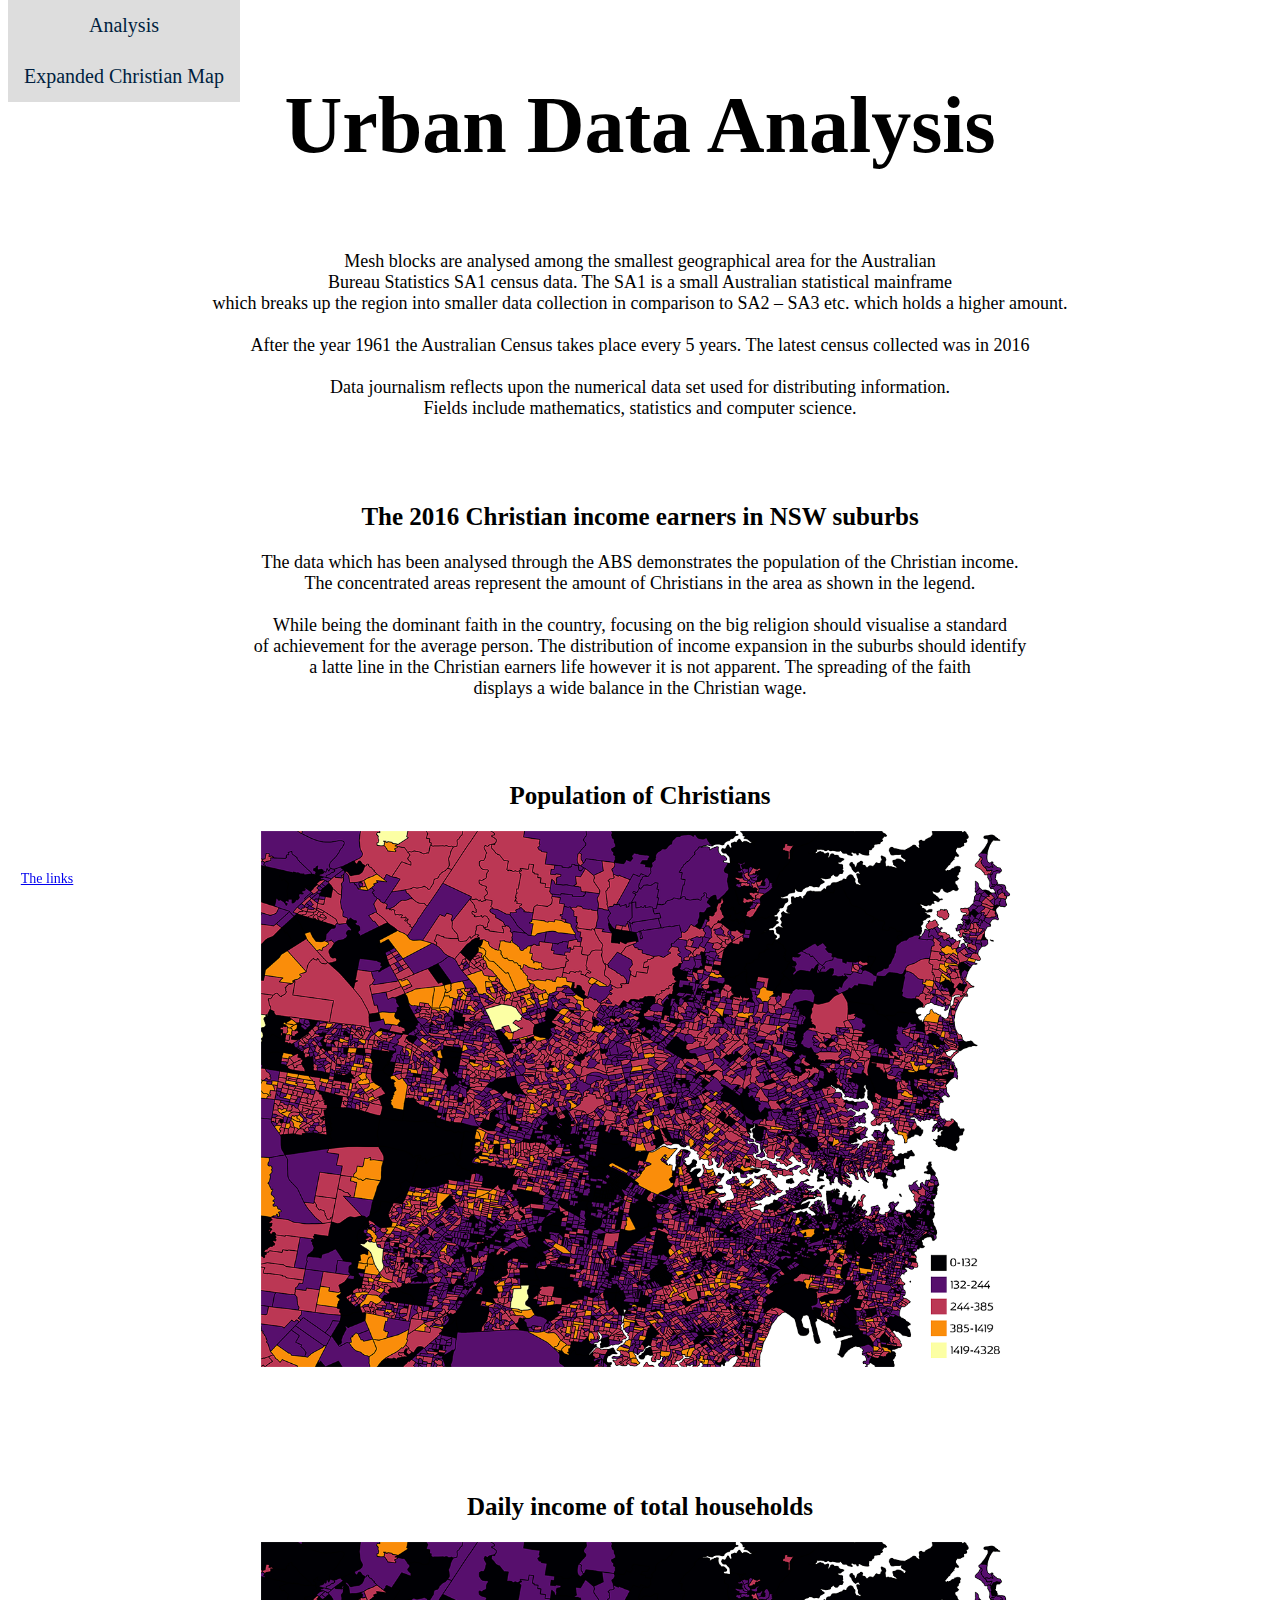
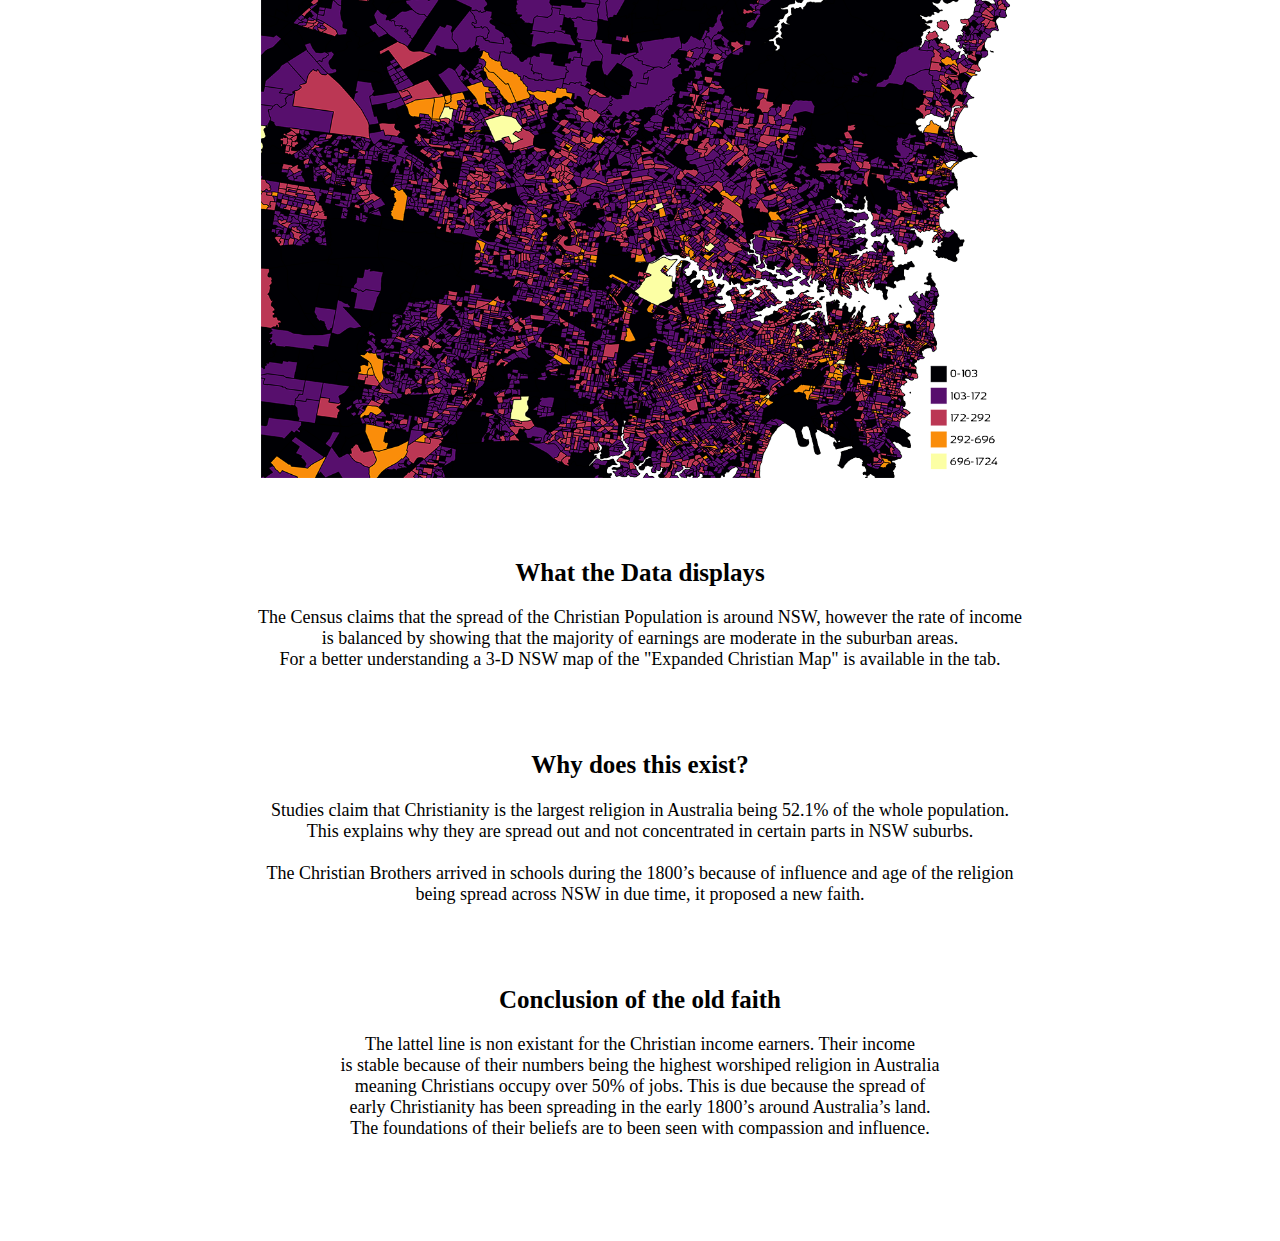
<file: index.html>
<!DOCTYPE html>
<html>

<head>
<link rel="stylesheet" type="text/css" href="style.css"/>
<title>Testing Boi</title>
</head>

<body>

 <div class="topnav" id="myTopnav">
 <a href="index.html">Analysis</a>
 <a href="page1.html">Expanded Christian Map</a>

 </div>


<h3>Urban Data Analysis</h3>

<p> 
 
 Mesh blocks are analysed among the smallest geographical area for the Australian <br> 
 Bureau Statistics SA1 census data. The SA1 is a small Australian statistical mainframe <br> 
 which breaks up the region into smaller data collection in comparison to SA2 – SA3 etc. which holds a higher amount.<br><br>
 
 After the year 1961 the Australian Census takes place every 5 years. The latest census collected was in 2016 <br><br>
 
 Data journalism reflects upon the numerical data set used for distributing information. <br>
 Fields include mathematics, statistics and computer science.<br><br><br><br>
 <p><p>
 

<h2>The 2016 Christian income earners in NSW suburbs</h2>
 <p>
 The data which has been analysed through the ABS demonstrates the population of the Christian income.<br>
The concentrated areas represent the amount of Christians in the area as shown in the legend. <br><br>

While being the dominant faith in the country, focusing on the big religion should visualise a standard <br>
  of achievement for the average person. The distribution of income expansion in the suburbs should identify <br>
  a latte line in the Christian earners life however it is not apparent. The spreading of the faith <br>
  displays a wide balance in the Christian wage. <br>
 
 <br><br><br>

  <h2>Population of Christians</h2>
 <img src="Pop Test.png" alt="image missing!" style="width:60%" /> <br>
 
</p><br><br><br>
 
 <h2>Daily income of total households</h2>
<img src="Inco Test.png" alt="image missing!" style="width:60%" />
 
 <br><br><br>
 
 <h2>What the Data displays</h2>
 <p>
 The Census claims that the spread of the Christian Population is around NSW, however the rate of income <br>
 is balanced by showing that the majority of earnings are moderate in the suburban areas. <br>
 For a better understanding a 3-D NSW map of the "Expanded Christian Map" is available in the tab. 
  <p>
  <br><br>
 
  <h2>Why does this exist?</h2>
 
 <p>Studies claim that Christianity is the largest religion in Australia being 52.1% of the whole population. <br>
 This explains why they are spread out and not concentrated in certain parts in NSW suburbs.<br> <br>
  
  The Christian Brothers arrived in schools during the 1800’s because of influence and age of the religion <br>
  being spread across NSW in due time, it proposed a new faith.<br> 
 <p>
  <br><br>
  
 <h2>Conclusion of the old faith</h2>
 <p> 
 The lattel line is non existant for the Christian income earners. Their income <br>
  is stable because of their numbers being the highest worshiped religion in Australia <br>
  meaning Christians occupy over 50% of jobs. This is due because the spread of <br>
  early Christianity has been spreading in the early 1800’s around Australia’s land. <br>
  The foundations of their beliefs are to been seen with compassion and influence. <br>
 
  <br><br><br><br>
 <p>  
 
          
<footer> 
<a href="https://github.com/Coleron"> The links</a>
</footer>

</body>

</html>
</file>
<file: style.css>
body {
	background: url(https://52ways.com/wp-content/uploads/2018/01/MELBOURNE-52-WAYS-cities-grayscale-version.jpg) no-repeat center center fixed; 
 	-webkit-background-size: cover;
  	-moz-background-size: cover;
	-o-background-size: cover;
 	background-size: cover;
	text-align:center;
	font-family:Sommet;
	font-size:24px;
}

h1 {
	border-style: clear:both;
	border-width: 10px;
	border-color: #CD5C5C;
	padding: 1%;
	width: 40%;
	height:10%;
	margin:auto;
}

h2 {
	font-size: 25px;
}

h3 {
	font-size: 80px;
}

p {
	font-size:18px;
}

footer {
	position:fixed;
	bottom:0;
	font-size: 14px;
	padding: 1%;
}

.topnav{
	position:fixed;
	top:0;
	background-color: #DDDDDD;
}

.topnav a {
	float:center;
	display:block;
	color:#001f3f;
	text-align: center;
	padding:14px 16px;
	text-decoration: none;
	font-size:20px;
}

.topnav a:hover {
	background-color: #001f3f;
	color: ;
}
</file>
